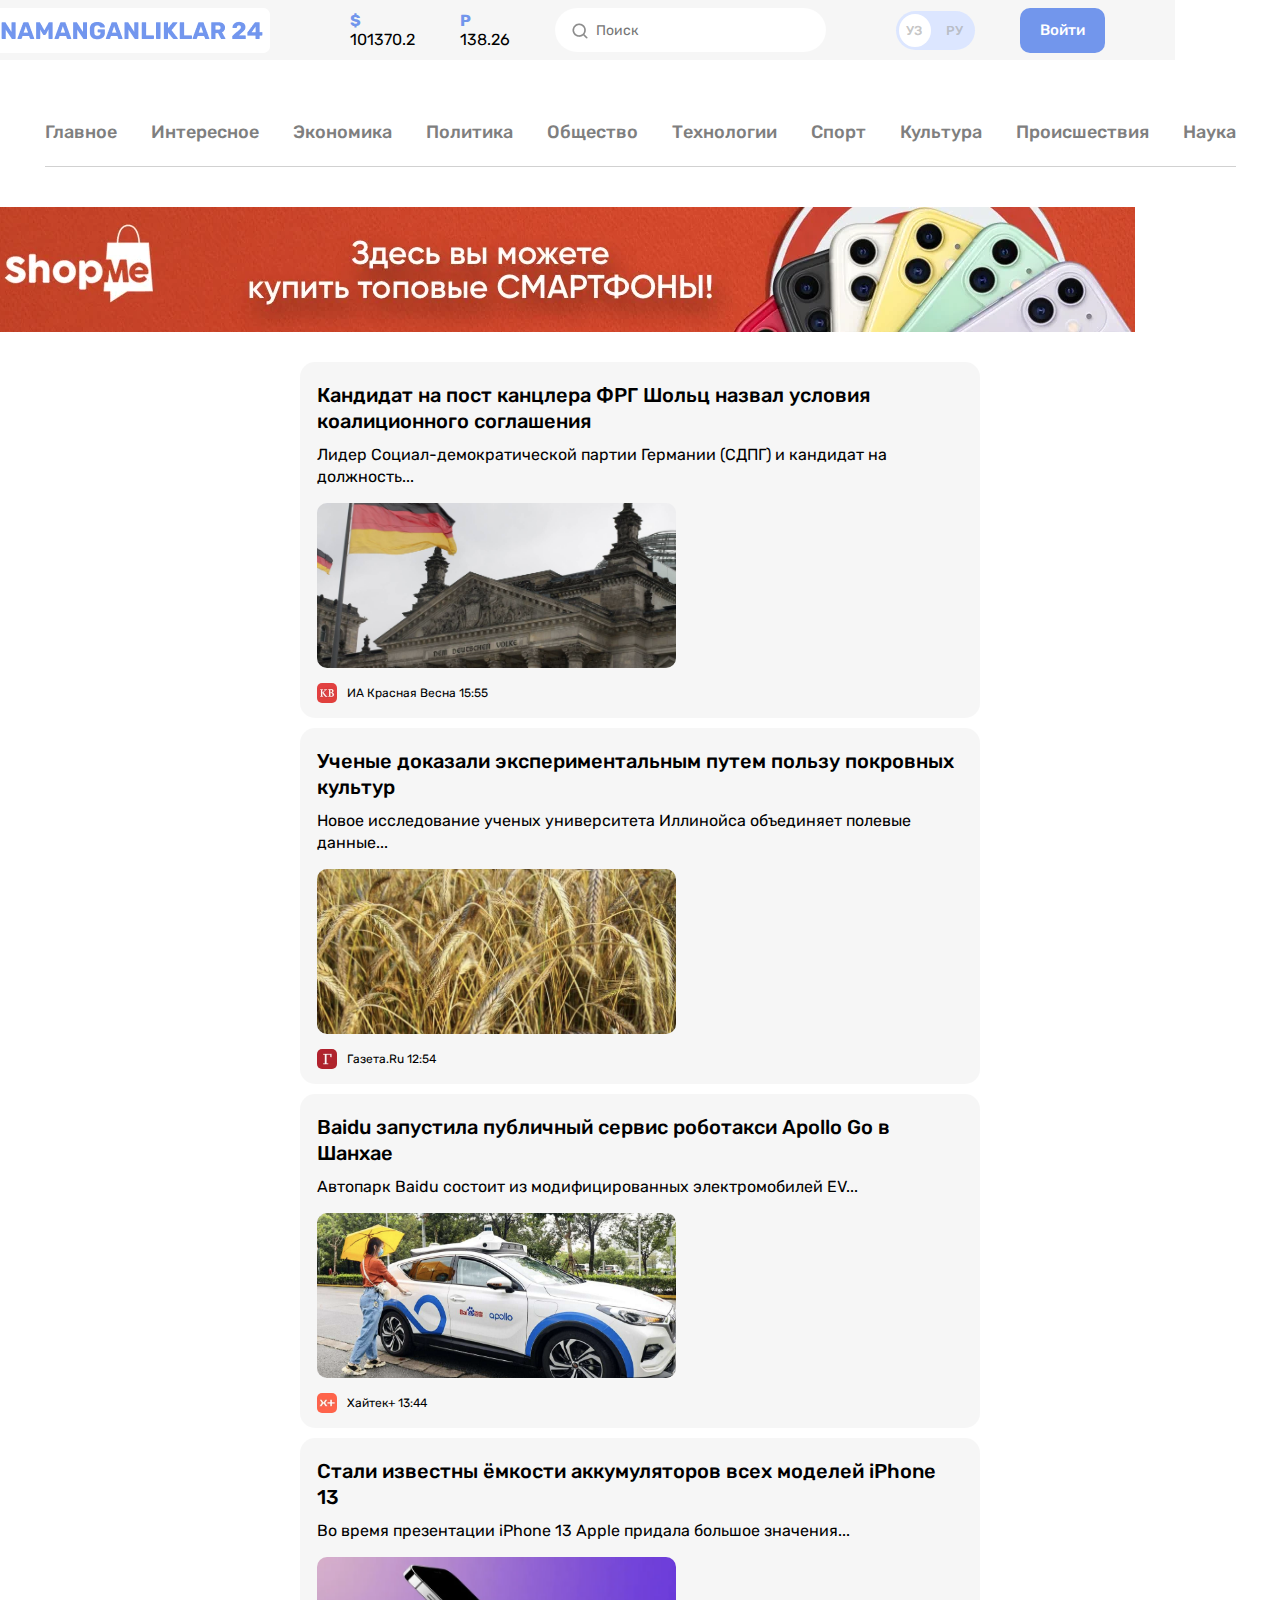
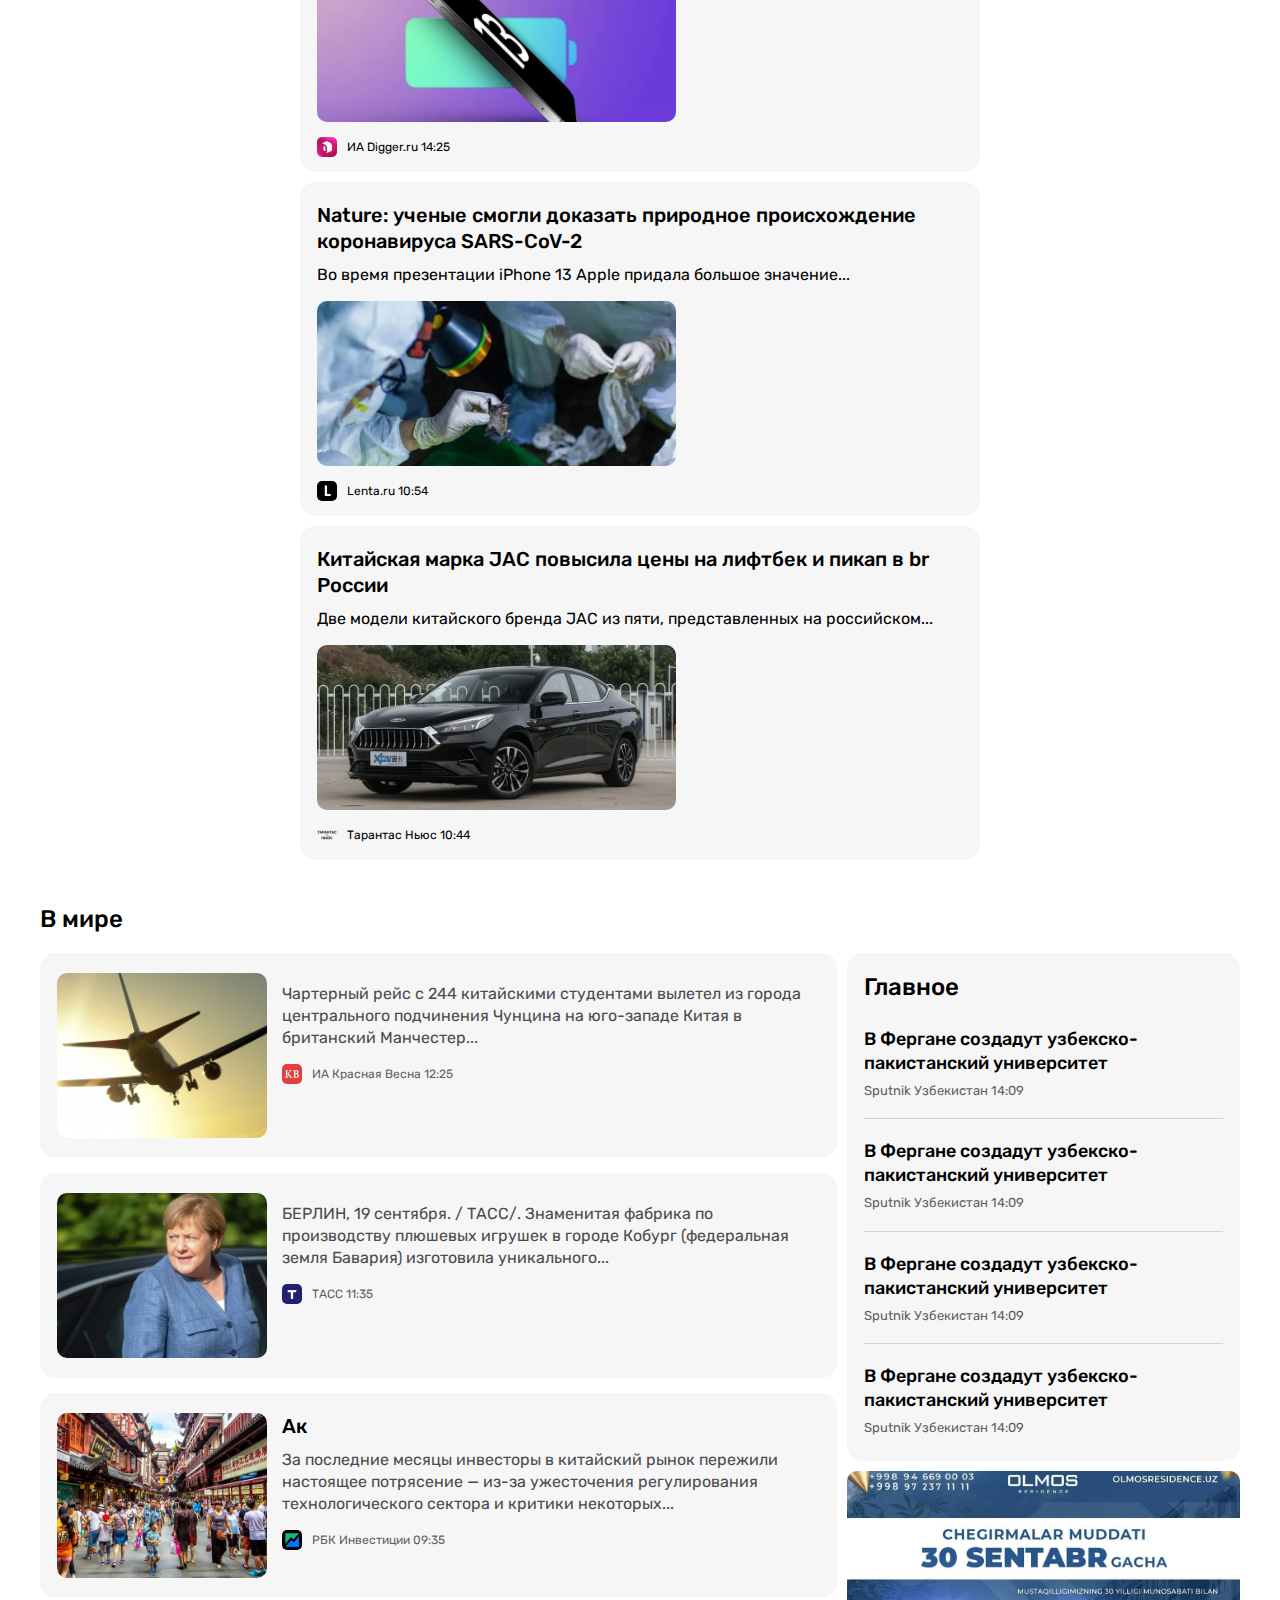
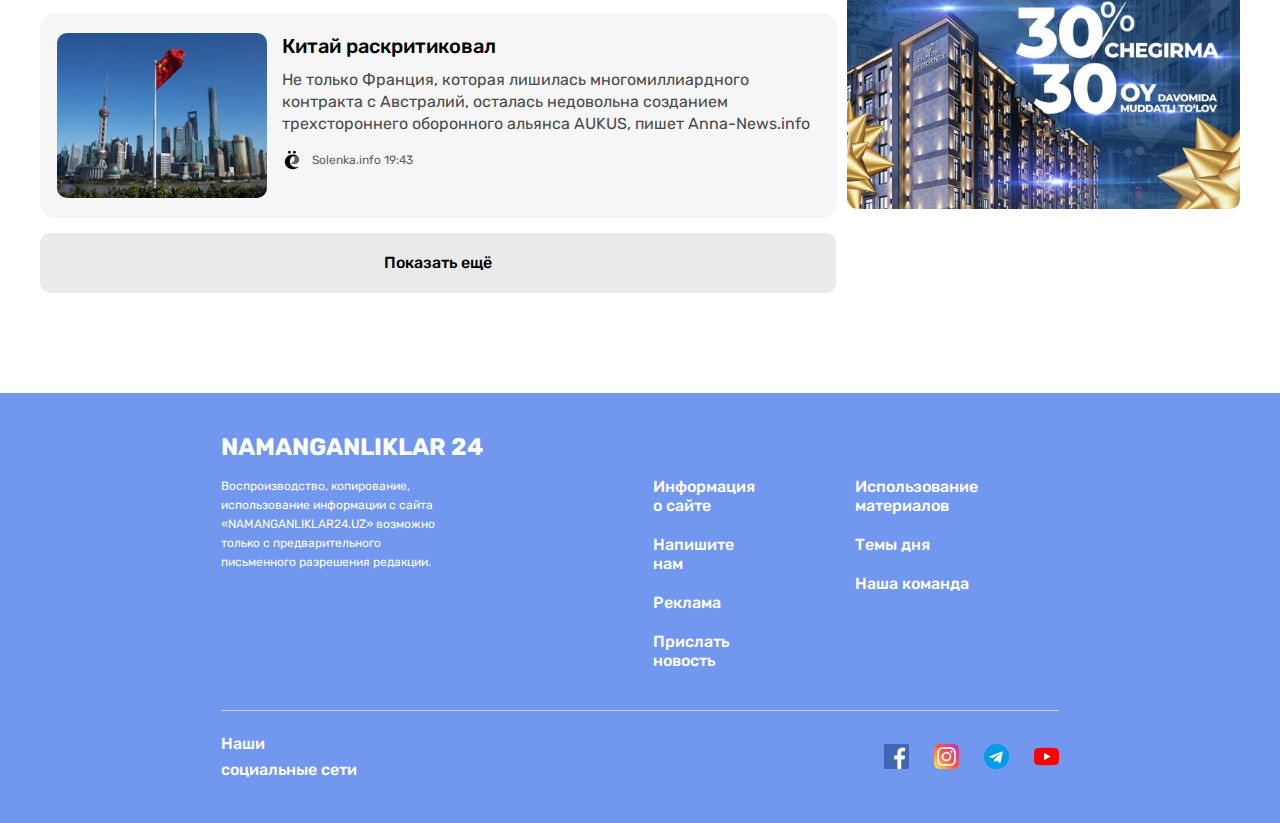
<file: index.html>
<!DOCTYPE html>
<html lang="en">
  <head>
    <meta charset="UTF-8" />
    <meta name="viewport" content="width=device-width, initial-scale=1.0" />
    <title>NAMANGANLIKLAR 24</title>
    <link rel="stylesheet" href="./css/index.css" />
  </head>
  <body>
    <!-- Header qismi -->
    <header>
      <div class="header__container container">
        <a href="../index.html">
          <img
            class="header__container__logo"
            src="../image/NAMANGANLIKLAR 24.png"
            alt=""
            width="276"
            height="45"
        /></a>
        <p class="header__container__number">
          <span class="bold">$</span> 101370.2
        </p>
        <p class="header__container__number number">
          <span class="bold">P</span> 138.26
        </p>
        <form action="">
          <input
            type="search"
            class="header__container__serach-type"
            placeholder="Поиск"
          />
        </form>
        <div class="header__container__translate">
          <p class="translate__language translate-active">УЗ</p>
          <p class="translate__language">РУ</p>
        </div>
        <a href="./pages/contact.html" class="header__container__button"
          >Войти</a
        >
      </div>
      <nav class="header-nav main-container">
        <ul class="header-nav-item">
          <li class="nav__item__link"><a href="../index.html">Главное</a></li>
          <li class="nav__item__link">
            <a href="./pages/Интересное.html">Интересное</a>
          </li>
          <li class="nav__item__link"><a href="#">Экономика</a></li>
          <li class="nav__item__link"><a href="#">Политика</a></li>
          <li class="nav__item__link"><a href="#">Общество</a></li>
          <li class="nav__item__link"><a href="#">Технологии</a></li>
          <li class="nav__item__link"><a href="#">Спорт</a></li>
          <li class="nav__item__link"><a href="#">Культура</a></li>
          <li class="nav__item__link"><a href="#">Происшествия</a></li>
          <li class="nav__item__link"><a href="#">Наука</a></li>
        </ul>
      </nav>
      <div class="header__banner">
        <div class="header__banner__container container">
          <img class="header__banner" src="./image/homebanner.png" alt="" />
        </div>
      </div>
    </header>
    <main class="container">
      <section class="main-grid main-container c">
        <div class="main-item">
          <div class="main__item__title">
            Кандидат на пост канцлера ФРГ Шольц назвал условия коалиционного
            соглашения
          </div>
          <div class="main__item__text">
            Лидер Социал-демократической партии Германии (СДПГ) и кандидат на
            должность...
          </div>
          <div class="main__item__image">
            <img src="./image/gearmany-flag.png" alt="" />
          </div>
          <div class="main__item__magizne">
            <img src="./image/KB.png" alt="" />
            <p>ИА Красная Весна 15:55</p>
          </div>
        </div>
        <div class="main-item">
          <div class="main__item__title">
            Ученые доказали экспериментальным путем пользу покровных культур
          </div>
          <div class="main__item__text">
            Новое исследование ученых университета Иллинойса объединяет полевые
            данные...
          </div>
          <div class="main__item__image">
            <img src="./image/weath.png" alt="" />
          </div>
          <div class="main__item__magizne">
            <img src="./image/images.png" alt="" />
            <p>Газета.Ru 12:54</p>
          </div>
        </div>
        <div class="main-item">
          <div class="main__item__title">
            Baidu запустила публичный сервис роботакси Apollo Go в <br />
            Шанхае
          </div>
          <div class="main__item__text">
            Автопарк Baidu состоит из модифицированных электромобилей EV...
          </div>
          <div class="main__item__image">
            <img src="./image/bwyd.png" alt="" />
          </div>
          <div class="main__item__magizne">
            <img src="./image/X+.png" alt="" />
            <p>Хайтек+ 13:44</p>
          </div>
        </div>
        <div class="main-item">
          <div class="main__item__title">
            Стали известны ёмкости аккумуляторов всех моделей iPhone 13
          </div>
          <div class="main__item__text">
            Во время презентации iPhone 13 Apple придала большое значения...
          </div>
          <div class="main__item__image">
            <img src="./image/iphone13.png" alt="" />
          </div>
          <div class="main__item__magizne">
            <img src="./image/D.png" alt="" />
            <p>ИА Digger.ru 14:25</p>
          </div>
        </div>
        <div class="main-item">
          <div class="main__item__title">
            Nature: ученые смогли доказать природное происхождение коронавируса
            SARS-CoV-2
          </div>
          <div class="main__item__text">
            Во время презентации iPhone 13 Apple придала большое значение...
          </div>
          <div class="main__item__image">
            <img src="./image/lobarotry.png" alt="" />
          </div>
          <div class="main__item__magizne">
            <img src="./image/L.png" alt="" />
            <p>Lenta.ru 10:54</p>
          </div>
        </div>
        <div class="main-item">
          <div class="main__item__title">
            Китайская марка JAC повысила цены на лифтбек и пикап в br России
          </div>
          <div class="main__item__text">
            Две модели китайского бренда JAC из пяти, представленных на
            российском...
          </div>
          <div class="main__item__image">
            <img src="./image/xcar.png" alt="" />
          </div>
          <div class="main__item__magizne">
            <img src="./image/T.png" alt="" />
            <p>Тарантас Ньюс 10:44</p>
          </div>
        </div>
      </section>
      <section class="main__news main-container1">
        <p class="main__news__title">В мире</p>
        <div class="main__news__section">
          <div class="main__new">
            <div class="main__news__items">
              <img
                class="main__news__items_image"
                src="../image/plain.png"
                alt=""
              />
              <div class="main__news__items__text">
                <div class="items__title"></div>
                <div class="items__text__text">
                  Чартерный рейс с 244 китайскими студентами вылетел из города
                  центрального подчинения Чунцина на юго-западе Китая в
                  британский Манчестер...
                </div>
                <div class="items__text__magzine">
                  <img src="./image/KB.png" alt="" />
                  <p>ИА Красная Весна 12:25</p>
                </div>
              </div>
            </div>
            <div class="main__news__items">
              <img
                class="main__news__items_image"
                src="../image/angelamerkel.png"
                alt=""
              />
              <div class="main__news__items__text">
                <div class="items__title"></div>
                <div class="items__text__text">
                  БЕРЛИН, 19 сентября. / ТАСС/. Знаменитая фабрика по
                  производству плюшевых игрушек в городе Кобург (федеральная
                  земля Бавария) изготовила уникального...
                </div>
                <div class="items__text__magzine">
                  <img src="./image/Tass.png" alt="" />
                  <p>ТАСС 11:35</p>
                </div>
              </div>
            </div>
            <div class="main__news__items">
              <img
                class="main__news__items_image"
                src=".//image/chinatown.png"
                alt=""
              />
              <div class="main__news__items__text">
                <div class="items__title">Ак</div>
                <div class="items__text__text">
                  За последние месяцы инвесторы в китайский рынок пережили
                  настоящее потрясение — из-за ужесточения регулирования
                  технологического сектора и критики некоторых...
                </div>
                <div class="items__text__magzine">
                  <img src="./image/rbk.png" alt="" />
                  <p>РБК Инвестиции 09:35</p>
                </div>
              </div>
            </div>
            <div class="main__news__items">
              <img
                class="main__news__items_image"
                src="./image/china.png"
                alt=""
              />
              <div class="main__news__items__text">
                <div class="items__title">Китай раскритиковал</div>
                <div class="items__text__text">
                  Не только Франция, которая лишилась многомиллиардного
                  контракта с Австралий, осталась недовольна созданием
                  трехстороннего оборонного альянса AUKUS, пишет Anna-News.info
                </div>
                <div class="items__text__magzine">
                  <img src="./image/e.png" alt="" />
                  <p>Solenka.info 19:43</p>
                </div>
              </div>
            </div>
            <a class="main__news__button" href="#">Показать ещё </a>
          </div>
          <div class="main__news__about">
            <div class="main__news__list">
              <p class="about__title">Главное</p>
              <div class="main__news__about__item">
                <p class="about__text">
                  В Фергане создадут узбекско- <br />
                  пакистанский университет
                </p>
                <p class="about__logo">Sputnik Узбекистан 14:09</p>
                <div class="divider"></div>
              </div>
              <div class="main__news__about__item">
                <p class="about__text">
                  В Фергане создадут узбекско- <br />
                  пакистанский университет
                </p>
                <p class="about__logo">Sputnik Узбекистан 14:09</p>
                <div class="divider"></div>
              </div>
              <div class="main__news__about__item">
                <p class="about__text">
                  В Фергане создадут узбекско- <br />
                  пакистанский университет
                </p>
                <p class="about__logo">Sputnik Узбекистан 14:09</p>
                <div class="divider"></div>
              </div>
              <div class="main__news__about__item">
                <p class="about__text">
                  В Фергане создадут узбекско- <br />
                  пакистанский университет
                </p>
                <p class="about__logo">Sputnik Узбекистан 14:09</p>
              </div>
            </div>
            <img
              class="main__news__about__image"
              src="./image/olmosresidens.png"
              alt=""
            />
          </div>
        </div>
      </section>
    </main>
    <footer class="footer">
      <a class="footer__title" href="./Интересное.html"> NAMANGANLIKLAR 24 </a>
      <div class="footer-top">
        <div class="footer__description">
          <p class="footer__text">
            Воспроизводство, копирование, использование информации с сайта
            «NAMANGANLIKLAR24.UZ» возможно только с предварительного письменного
            разрешения редакции.
          </p>
        </div>
        <ul class="footer__list">
          <li class="footer__link">Информация о сайте</li>
          <li class="footer__link">Напишите нам</li>
          <li class="footer__link">Реклама</li>
          <li class="footer__link">Прислать новость</li>
        </ul>
        <ul class="footer__list">
          <li class="footer__link">Использование материалов</li>
          <li class="footer__link">Темы дня</li>
          <li class="footer__link">Наша команда</li>
        </ul>
      </div>
      <div class="divider"></div>
      <div class="footer__bottom">
        <p class="footer__bottom__title">
          Наши <br />
          социальные сети
        </p>
        <div class="footer__bottom__image">
          <img src="../image/free-icon-facebook-1384053 1.png" alt="" />
          <img src="../image/free-icon-instagram-2111463 1.png" alt="" />
          <img src="../image/free-icon-telegram-2111646 1.png" alt="" />
          <img src="../image/free-icon-youtube-1384060 1.png" alt="" />
        </div>
      </div>
    </footer>
  </body>
</html>
</file>
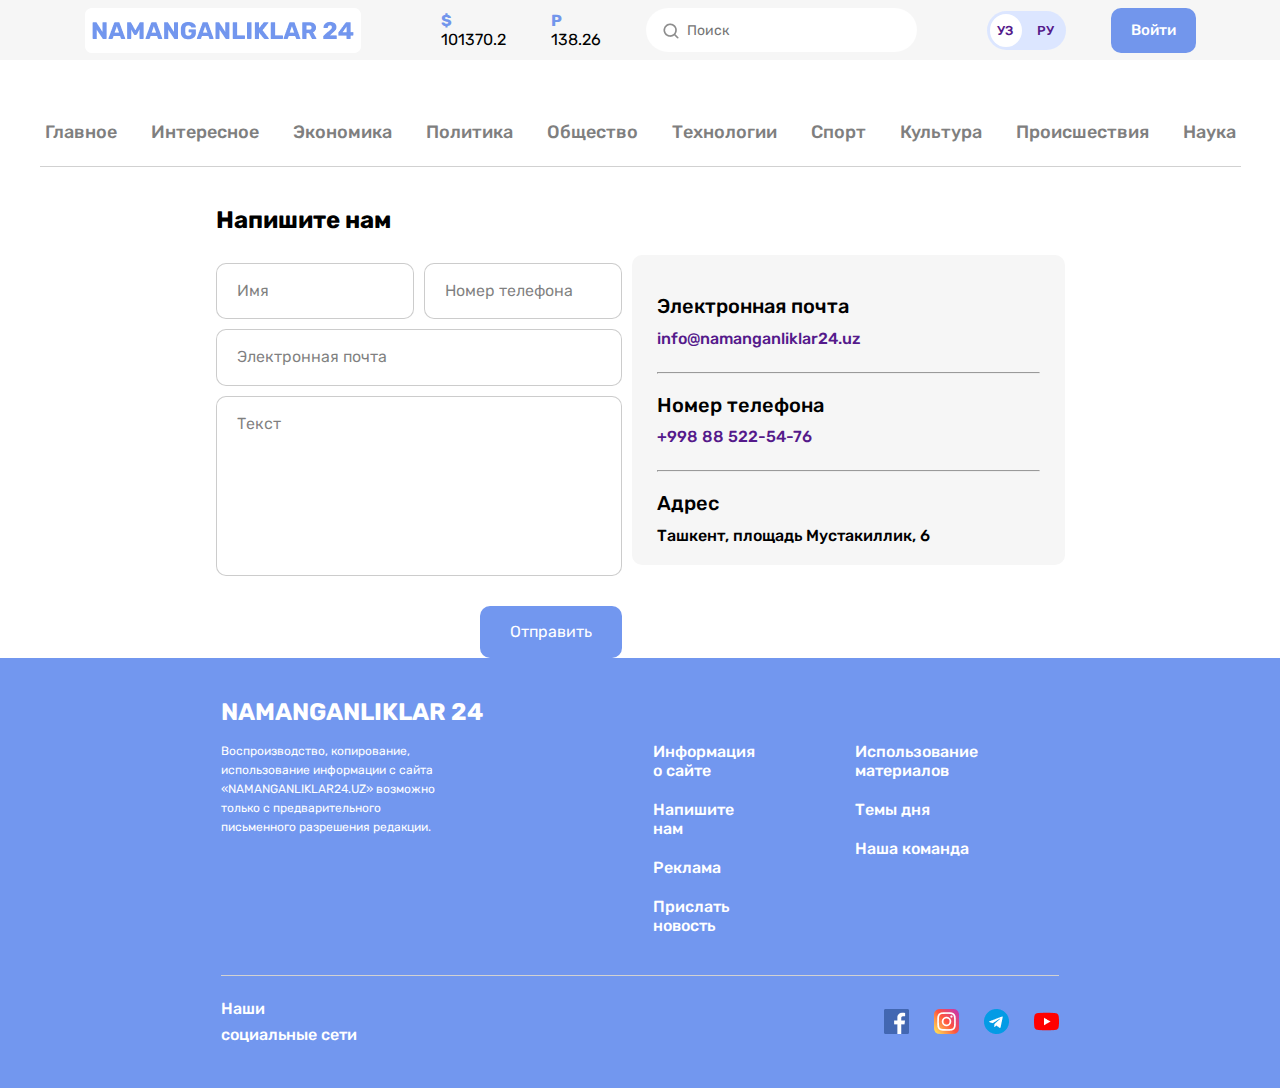
<file: pages/contact.html>
<!DOCTYPE html>
<html lang="en">
  <head>
    <meta charset="UTF-8" />
    <meta name="viewport" content="width=device-width, initial-scale=1.0" />
    <title>NAMANGANLIKLAR 24</title>
    <link rel="stylesheet" href="./contact.css" />
  </head>
  <body>
    <!-- header start -->
    <header>
      <div class="header__container header-container">
        <a href="../index.html">
          <img
            class="header__container__logo"
            src="../image/NAMANGANLIKLAR 24.png"
            alt=""
            width="276"
            height="45"
        /></a>
        <p class="header__container__number">
          <span class="bold">$</span> 101370.2
        </p>
        <p class="header__container__number number">
          <span class="bold">P</span> 138.26
        </p>
        <form action="">
          <input
            type="search"
            class="header__container__serach-type"
            placeholder="Поиск"
          />
        </form>
        <div class="header__container__translate">
          <a class="translate__language translate-active" href="">УЗ</a>
          <a class="translate__language" href="">РУ</a>
        </div>
        <a href="#" class="header__container__button">Войти</a>
      </div>
      <nav class="header-nav main-container">
        <ul class="header-nav-item">
          <li class="nav__item__link"><a href="../index.html">Главное</a></li>
          <li class="nav__item__link">
            <a href="./Интересное.html">Интересное</a>
          </li>
          <li class="nav__item__link"><a href="#">Экономика</a></li>
          <li class="nav__item__link"><a href="#">Политика</a></li>
          <li class="nav__item__link"><a href="#">Общество</a></li>
          <li class="nav__item__link"><a href="#">Технологии</a></li>
          <li class="nav__item__link"><a href="#">Спорт</a></li>
          <li class="nav__item__link"><a href="#">Культура</a></li>
          <li class="nav__item__link"><a href="#">Происшествия</a></li>
          <li class="nav__item__link"><a href="#">Наука</a></li>
        </ul>
      </nav>
    </header>
    <main class="main">
      <section class="global-form">
        <div class="global-form__container">
          <div class="global-form__form">
            <form class="global-form__form__wrapper">
              <h3 class="global-form__title">Напишите нам</h3>
              <div class="global-form__form__wrapper__top">
                <input
                  class="global-form__input"
                  type="text"
                  placeholder="Имя"
                />
                <input
                  class="global-form__input"
                  type="tel"
                  placeholder="Номер телефона"
                />
              </div>
              <input
                class="global-form__input"
                type="email"
                placeholder="Электронная почта"
              />
              <textarea
                class="global-form__input global-form__input__area"
                placeholder="Текст"
              ></textarea>
              <button class="btn btn-global-form">Отправить</button>
            </form>
          </div>
          <div class="global-form__description">
            <h4 class="global-form__description__title">Электронная почта</h4>
            <ul class="global-form__adres">
              <li><a href="">info@namanganliklar24.uz</a></li>
            </ul>

            <hr class="global-form__bottom" />
            <h4 class="global-form__description__title">Номер телефона</h4>
            <ul class="global-form__adres">
              <li><a href="">+998 88 522-54-76</a></li>
            </ul>

            <hr class="global-form__bottom" />
            <h4 class="global-form__description__title">Адрес</h4>
            <ul class="global-form__adres">
              <li>
                <a>Ташкент, площадь Мустакиллик, 6</a>
              </li>
            </ul>
          </div>
        </div>
      </section>
    </main>
    <footer class="footer">
      <a class="footer__title" href="./Интересное.html"> NAMANGANLIKLAR 24 </a>
      <div class="footer-top">
        <div class="footer__description">
          <p class="footer__text">
            Воспроизводство, копирование, использование информации с сайта
            «NAMANGANLIKLAR24.UZ» возможно только с предварительного письменного
            разрешения редакции.
          </p>
        </div>
        <ul class="footer__list">
          <li class="footer__link">Информация о сайте</li>
          <li class="footer__link">Напишите нам</li>
          <li class="footer__link">Реклама</li>
          <li class="footer__link">Прислать новость</li>
        </ul>
        <ul class="footer__list">
          <li class="footer__link">Использование материалов</li>
          <li class="footer__link">Темы дня</li>
          <li class="footer__link">Наша команда</li>
        </ul>
      </div>
      <div class="divider"></div>
      <div class="footer__bottom">
        <p class="footer__bottom__title">
          Наши <br />
          социальные сети
        </p>
        <div class="footer__bottom__image">
          <img src="../image/free-icon-facebook-1384053 1.png" alt="" />
          <img src="../image/free-icon-instagram-2111463 1.png" alt="" />
          <img src="../image/free-icon-telegram-2111646 1.png" alt="" />
          <img src="../image/free-icon-youtube-1384060 1.png" alt="" />
        </div>
      </div>
    </footer>
  </body>
</html>
</file>
<file: css/index.css>
@import "./global.css";

.header-container {
  display: flex;
  justify-content: center;
  align-items: center;
  padding-left: 165px;
  padding-right: 165px;
  gap: 45px;
}

.main-container {
  display: flex;
  justify-content: center;
  flex-direction: column;
  padding-top: 30px;
  gap: 10px;
  padding-left: 120px;
  padding-right: 120px;
}

.main-item {
  background-color: #f6f6f6f6;
  border-radius: 15px;
  padding: 20px 18px 15px 17px;
}
.main__item__title {
  font-weight: 500;
  font-size: 20px;
  line-height: 26px;
  margin-bottom: 10px;
}
.main__item__text {
  font-weight: 400;
  font-size: 16px;
  line-height: 22px;
  margin-bottom: 15px;
}
.main__item__image img {
  width: 359px;
  height: 165px;
  border-radius: 10px;
}

.main__item__magizne {
  display: flex;
  justify-content: left;
  align-items: center;
  text-align: center;
  margin-top: 15px;
  gap: 10px;
}

.main__item__magizne img {
  height: 20px;
  width: 20px;
  border-radius: 5px;
}

.main__item__magizne {
  font-weight: 400;
  font-size: 12px;
  line-height: 14px;
}

.main__flex {
  display: flex;
  background-image: url(../image/bimage.png);
  max-width: 1050px;
  width: 100%;
  background-repeat: no-repeat;
  background-position: center;
  border-radius: 10px;
  margin-top: 60px;
  margin-bottom: 60px;
}
.main__flex__text {
  width: 404px;
  height: 52px;
  font-weight: 500;
  font-size: 20px;
  line-height: 26px;
  margin-top: 24px;
  margin-bottom: 24px;
  margin-right: auto;
  margin-left: 29px;
}

.main__flex__link {
  margin-top: 25px;
  margin-bottom: 25px;
  padding: 13px 30px;
  border-radius: 10px;
  background-color: #f79b3b;
  color: #ffffff;
  font-weight: 500;
  font-size: 20px;
  line-height: 23px;
  margin-right: 70px;
}

.main__news {
  display: flex;
  flex-direction: column;
  padding-left: 120px;
  padding-right: 120px;
}

.main-new {
}

.main__news__section {
  display: flex;
  gap: 10px;
}
.main__news__title {
  font-weight: 500;
  font-size: 24px;
  line-height: 28.44px;
  margin-bottom: 20px;
}
.main__news__items {
  display: flex;
  grid-template-rows: 1fr;
  padding: 20px 17px;
  border-radius: 15px;
  background-color: #f6f6f6;
  gap: 15px;
  margin-bottom: 15px;
  width: 797px;
  height: 205px;
}
.main__news__items_image {
  width: 210px;
  height: 165px;
  border-radius: 10px;
}
.main__news__items__text {
}
.items__title {
  font-weight: 500;
  font-size: 20px;
  line-height: 26px;
  margin-bottom: 10px;
}
.items__text__text {
  font-weight: 400;
  font-size: 16px;
  line-height: 22px;
  color: #4a4b4c;
}
.items__text__magzine {
  display: flex;
  justify-content: left;
  align-items: center;
  text-align: center;
  margin-top: 15px;
  gap: 10px;
}

.items__text__magzine img {
  width: 20px;
  height: 20px;
  border-radius: 5px;
}

.items__text__magzine p {
  font-weight: 400;
  font-size: 12px;
  line-height: 14.22px;
  color: #5e5f61;
}

.main__news__button {
  padding: 17px;
  width: 100%;
  max-width: 796px;
  background-color: #eaeaea;
  text-align: center;
  border-radius: 10px;
  color: #000000;
  margin-bottom: 100px;
}
.main__news__about {
}
.main__news__list {
  background-color: #f6f6f6;
  border-radius: 15px;
  padding: 20px 17px 25px 17px;
  margin-bottom: 10px;
}
.main__news__about__item {
}
.about__title {
  font-weight: 500;
  font-size: 24px;
  line-height: 28.44px;
  color: #000000;
  margin-bottom: 25px;
}
.about__text {
  font-weight: 500;
  font-size: 18px;
  line-height: 24px;
  margin-bottom: 8px;
}
.about__logo {
  font-weight: 400;
  font-size: 13px;
  line-height: 15.41px;
  color: #5e5f61;
}
.main__news__about__image {
  width: 393px;
  height: 338px;
  border-radius: 10px;
}

.divider {
  border-bottom: 0.5px solid #d2d2d2;
  margin-bottom: 20px;
  margin-top: 20px;
}
</file>
<file: pages/contact.css>
@import "../css/global.css";

.global-form__container {
  display: flex;
  margin-left: auto;
  margin-right: auto;
}
.global-form__form {
  margin-left: auto;
  margin-right: 10px;
  width: 100%;
  max-width: 696px;
}

.global-form__form__wrapper {
  display: flex;
  flex-direction: column;
  gap: 10px;
}
.global-form__title {
  font-size: 24px;
  margin-bottom: 20px;
}
.global-form__form__wrapper__top {
  display: flex;
  gap: 10px;
}
.global-form__input {
  display: block;
  width: 100%;
  padding: 18px 20px;
  border: 1px solid rgba(0, 0, 0, 0.2);
  border-radius: 10px;
}
.global-form__input::placeholder {
  color: rgba(0, 0, 0, 0.5);
}
.global-form__input__area {
  height: 180px;
  resize: none;
  margin-bottom: 20px;
}
.btn-global-form {
  align-self: self-end;
  cursor: pointer;
  border: 0;
  padding: 17px 30px;
  border-radius: 10px;
  background-color: #7297ef;
  color: #ffff;
}
/* GLOBAL FORM*/
.global-form__description {
  margin-right: auto;
  margin-top: 48px;
  width: 100%;
  max-width: 494px;
  padding: 40px 25px;
  background-color: #f6f6f6;
  border-radius: 10px;
  height: 310px;
}
.global-form__description__title {
  font-weight: 500;
  font-size: 20px;
  line-height: 23.7px;
  margin-bottom: 7px;
}
.global-form__bottom {
  margin-top: 20px;
  margin-bottom: 20px;
  background-color: #d2d2d2;
}
.global-form__adres {
  color: #000000;
}
</file>
